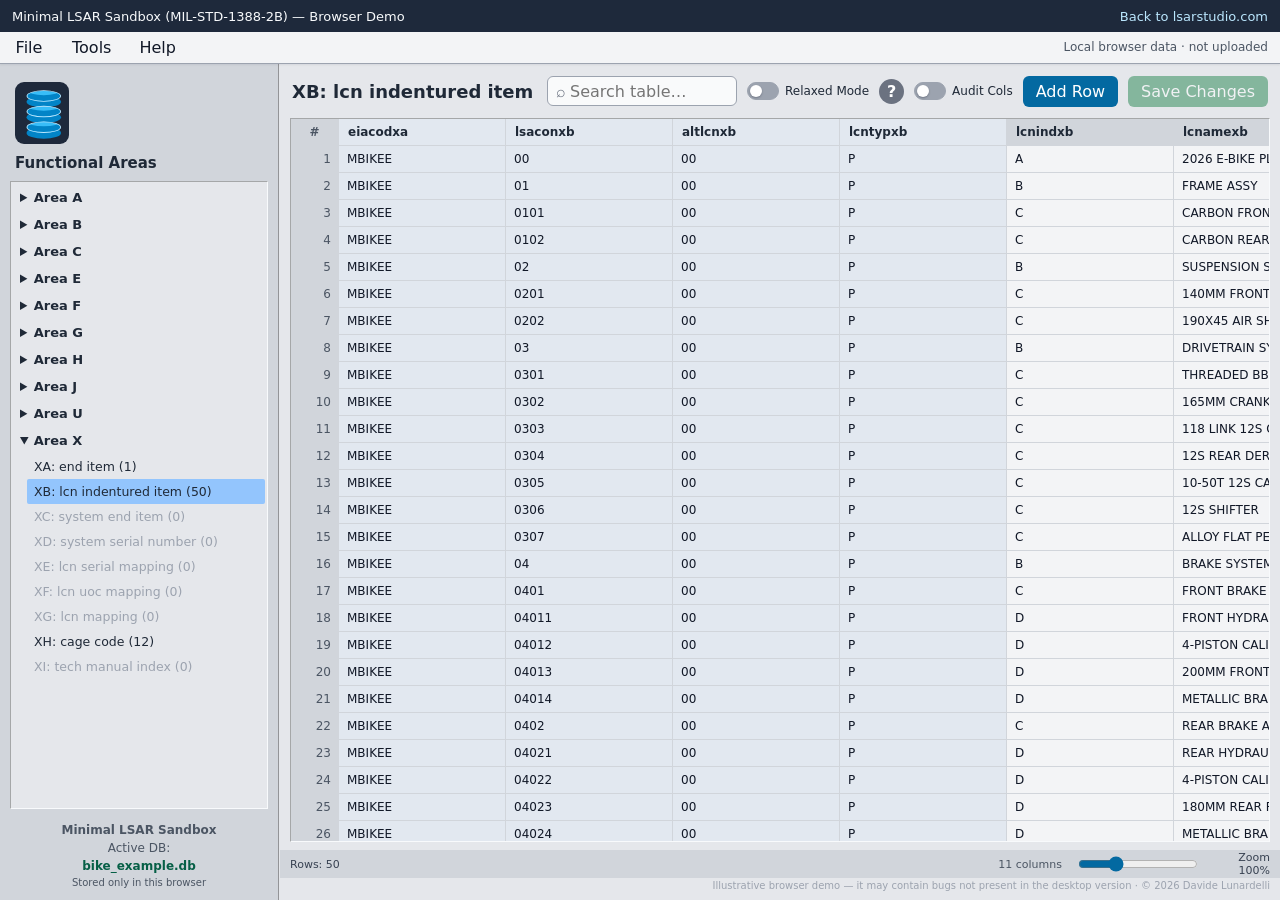
<file: demo/index.html>
<!doctype html>
<html lang="en">
<head>
  <meta charset="utf-8">
  <meta name="viewport" content="width=device-width, initial-scale=1">
  <meta name="description" content="Interactive browser demo of Minimal LSAR Sandbox using a private local SQLite database.">
  <title>Minimal LSAR Sandbox — Browser Demo</title>
  <link rel="icon" href="data:image/svg+xml,%3Csvg xmlns='http://www.w3.org/2000/svg' viewBox='0 0 64 64'%3E%3Crect width='64' height='64' rx='12' fill='%231e293b'/%3E%3Cellipse cx='32' cy='18' rx='20' ry='8' fill='%2338bdf8'/%3E%3Cpath d='M12 18v14c0 4 9 8 20 8s20-4 20-8V18M12 32v14c0 4 9 8 20 8s20-4 20-8V32' fill='none' stroke='%230284c7' stroke-width='6'/%3E%3C/svg%3E">
  <link rel="stylesheet" href="styles.css?v=20260831-3">
</head>
<body>
  <div id="loading-screen" class="loading-screen" role="status" aria-live="polite">
    <div class="loading-card">
      <div class="database-logo" aria-hidden="true"><i></i><i></i><i></i></div>
      <h1>Minimal LSAR Sandbox</h1>
      <p id="loading-message">Starting the local SQLite database…</p>
      <div class="loading-bar"><span></span></div>
    </div>
  </div>

  <div id="app" class="app-shell" hidden>
    <header class="window-header">
      <div class="window-title">Minimal LSAR Sandbox (MIL-STD-1388-2B) — Browser Demo</div>
      <a class="back-link" href="../">Back to lsarstudio.com</a>
    </header>

    <nav class="menu-bar" aria-label="Application menu">
      <div class="menu-root">
        <button class="menu-trigger" type="button" aria-expanded="false">File</button>
        <div class="menu-panel" hidden>
          <button type="button" data-action="new-blank">New Database…</button>
          <button type="button" data-action="load-db">Load Database…</button>
          <button type="button" data-action="download-db">Download Database…</button>
          <hr>
          <button type="button" data-action="import-flat">Import Flat File…</button>
          <button type="button" data-action="export-flat">Export Flat File…</button>
          <hr>
          <button type="button" data-action="reset-example">Reload Example Database…</button>
          <button class="danger-text" type="button" data-action="wipe-db">Wipe Current Database…</button>
        </div>
      </div>
      <div class="menu-root">
        <button class="menu-trigger" type="button" aria-expanded="false">Tools</button>
        <div class="menu-panel" hidden>
          <button type="button" data-action="lcn-tree">LCN Indenture Tree…</button>
        </div>
      </div>
      <div class="menu-root">
        <button class="menu-trigger" type="button" aria-expanded="false">Help</button>
        <div class="menu-panel" hidden>
          <button type="button" data-action="browser-demo-info">Browser Demo Information…</button>
          <a href="https://github.com/Davidoneo/minimal_lsar">Source Code…</a>
        </div>
      </div>
      <button id="mobile-tables" class="mobile-tables-button" type="button" aria-expanded="false">Tables</button>
      <span class="local-data-label">Local browser data · not uploaded</span>
    </nav>

    <div class="workspace">
      <aside id="sidebar" class="sidebar">
        <div class="brand-block">
          <div class="database-logo compact" aria-hidden="true"><i></i><i></i><i></i></div>
        </div>
        <h2>Functional Areas</h2>
        <div id="table-tree" class="table-tree" aria-label="LSAR tables"></div>
        <div class="active-database">
          <strong>Minimal LSAR Sandbox</strong>
          <span>Active DB:</span>
          <b id="active-db-name">Loading…</b>
          <small>Stored only in this browser</small>
        </div>
      </aside>

      <main class="main-panel">
        <div class="table-toolbar">
          <h1 id="table-title">Select a table</h1>
          <label class="search-box">
            <span aria-hidden="true">⌕</span>
            <input id="table-search" type="search" placeholder="Search table…" autocomplete="off" disabled>
          </label>
          <label class="switch-control relaxed-control">
            <input id="relaxed-mode" type="checkbox">
            <span>Relaxed Mode</span>
          </label>
          <button id="relaxed-info" class="round-help" type="button" title="Relaxed Mode information">?</button>
          <label class="switch-control audit-control">
            <input id="show-audit" type="checkbox">
            <span>Audit Cols</span>
          </label>
          <button id="add-row" class="add-row-button" type="button" disabled>Add Row</button>
          <button id="save-changes" class="save-button" type="button" disabled>Save Changes</button>
        </div>

        <div id="relation-banner" class="relation-banner" hidden>
          <span id="relation-description"></span>
          <button id="clear-relation" type="button">Show all rows</button>
        </div>

        <div id="grid-wrap" class="grid-wrap">
          <div class="empty-state">
            <div class="database-logo empty-logo" aria-hidden="true"><i></i><i></i><i></i></div>
            <h2>Select a table from the left panel</h2>
            <p>The example database is ready. Changes are saved in this browser only.</p>
          </div>
        </div>

        <div class="status-bar">
          <span id="row-status">Select a table</span>
          <span id="column-status"></span>
          <label class="zoom-control">
            <input id="grid-zoom" type="range" min="60" max="200" step="10" value="100">
            <span id="zoom-label">Zoom 100%</span>
          </label>
        </div>
        <footer title="Illustrative browser demo — it may contain bugs not present in the desktop version">Illustrative browser demo — it may contain bugs not present in the desktop version · © 2026 Davide Lunardelli</footer>
      </main>
    </div>
  </div>

  <div id="context-menu" class="context-menu" hidden>
    <button type="button" data-context="sort-asc">Sort A–Z</button>
    <button type="button" data-context="sort-desc">Sort Z–A</button>
    <hr>
    <button type="button" data-context="copy">Copy Selected Cells</button>
    <button type="button" data-context="paste-overwrite">Paste: Overwrite Cells</button>
    <button type="button" data-context="paste-insert">Paste: Insert Copied Rows</button>
    <button type="button" data-context="undo">Undo</button>
    <button type="button" data-context="redo">Redo</button>
    <hr>
    <button type="button" data-context="insert-above">Insert Blank Row Above</button>
    <button type="button" data-context="insert-below">Insert Blank Row Below</button>
    <button type="button" data-context="clear-cell">Clear Selected Cells</button>
    <button type="button" data-context="delete-row">Delete Selected Rows</button>
    <hr>
    <button type="button" data-context="go-parent">Go to Parent Record</button>
    <button type="button" data-context="show-children">Show Child Records</button>
  </div>

  <div id="modal-backdrop" class="modal-backdrop" hidden>
    <section id="modal" class="modal" role="dialog" aria-modal="true" aria-labelledby="modal-title">
      <header>
        <h2 id="modal-title"></h2>
        <button id="modal-close" type="button" aria-label="Close">×</button>
      </header>
      <div id="modal-body" class="modal-body"></div>
      <footer id="modal-actions" class="modal-actions"></footer>
    </section>
  </div>

  <div id="toast" class="toast" role="status" aria-live="polite" hidden></div>

  <input id="database-file" type="file" accept=".db,.sqlite,.sqlite3,application/vnd.sqlite3" hidden>
  <input id="flat-file" type="file" accept=".txt,text/plain" hidden>

  <script src="vendor/sql-wasm.js"></script>
  <script type="module" src="app.js?v=20260831-3"></script>
</body>
</html>
</file>
<file: demo/styles.css>
:root {
  color-scheme: light;
  font-family: "Segoe UI", Inter, system-ui, -apple-system, BlinkMacSystemFont, sans-serif;
  --slate-900: #1e293b;
  --slate-800: #334155;
  --panel: #d1d5db;
  --workspace: #e5e7eb;
  --grid: #f3f4f6;
  --line: #9ca3af;
  --muted: #6b7280;
  --text: #1f2937;
  --blue: #0284c7;
  --blue-dark: #0369a1;
  --selected: #93c5fd;
  --green: #107c41;
  --green-dark: #0b5c30;
  --danger: #991b1b;
  --warning: #fef08a;
  --invalid: #fdba74;
  --grid-scale: 1;
}

* { box-sizing: border-box; }

html,
body {
  width: 100%;
  height: 100%;
  margin: 0;
  overflow: hidden;
  background: #cbd5e1;
  color: var(--text);
}

button,
input {
  font: inherit;
}

button,
a {
  -webkit-tap-highlight-color: transparent;
}

[hidden] { display: none !important; }

.loading-screen {
  position: fixed;
  inset: 0;
  z-index: 1000;
  display: grid;
  place-items: center;
  background: radial-gradient(circle at 50% 30%, #263a55 0%, #111827 64%);
}

.loading-card {
  width: min(430px, calc(100% - 32px));
  padding: 38px;
  border: 1px solid rgba(148, 163, 184, 0.35);
  border-radius: 14px;
  background: rgba(15, 23, 42, 0.88);
  color: #f8fafc;
  text-align: center;
  box-shadow: 0 30px 70px rgba(0, 0, 0, 0.38);
}

.loading-card h1 {
  margin: 18px 0 8px;
  font-size: 1.55rem;
}

.loading-card p {
  margin: 0 0 22px;
  color: #cbd5e1;
}

.loading-bar {
  height: 5px;
  overflow: hidden;
  border-radius: 999px;
  background: #334155;
}

.loading-bar span {
  display: block;
  width: 45%;
  height: 100%;
  border-radius: inherit;
  background: #38bdf8;
  animation: loading 1.15s ease-in-out infinite alternate;
}

@keyframes loading {
  from { transform: translateX(-15%); }
  to { transform: translateX(140%); }
}

.database-logo {
  position: relative;
  width: 58px;
  height: 64px;
  margin: auto;
}

.database-logo i {
  position: absolute;
  left: 8px;
  width: 42px;
  height: 14px;
  border: 1px solid #bae6fd;
  border-radius: 50%;
  background: #38bdf8;
  box-shadow: inset 0 -7px 0 #0284c7, 0 7px 0 #0284c7;
}

.database-logo i:nth-child(1) { top: 4px; }
.database-logo i:nth-child(2) { top: 23px; }
.database-logo i:nth-child(3) { top: 42px; }

.database-logo.compact {
  width: 48px;
  height: 58px;
  margin: 0;
  transform: scale(0.82);
  transform-origin: left top;
}

.database-logo.empty-logo { opacity: 0.68; }

.app-shell {
  display: grid;
  grid-template-columns: minmax(0, 1fr);
  grid-template-rows: 32px 32px minmax(0, 1fr);
  width: 100%;
  height: 100%;
  min-width: 820px;
  background: var(--workspace);
}

.window-header {
  display: flex;
  align-items: center;
  justify-content: space-between;
  gap: 20px;
  padding: 0 12px;
  background: var(--slate-900);
  color: #f8fafc;
  font-size: 13px;
  user-select: none;
}

.window-title {
  flex: 1 1 0;
  min-width: 0;
  overflow: hidden;
  text-overflow: ellipsis;
  white-space: nowrap;
}

.back-link {
  flex: 0 0 auto;
  color: #bae6fd;
  text-decoration: none;
}

.back-link:hover { text-decoration: underline; }

.menu-bar {
  position: relative;
  z-index: 80;
  display: flex;
  align-items: stretch;
  border-bottom: 1px solid #9ca3af;
  background: #f3f4f6;
  box-shadow: 0 1px 2px rgba(15, 23, 42, 0.08);
}

.menu-root { position: relative; }

.menu-trigger {
  height: 100%;
  min-width: 58px;
  padding: 0 14px;
  border: 0;
  background: transparent;
  color: #111827;
  cursor: pointer;
}

.menu-trigger:hover,
.menu-trigger[aria-expanded="true"] {
  background: #dbeafe;
}

.menu-panel {
  position: absolute;
  top: calc(100% - 1px);
  left: 3px;
  z-index: 100;
  min-width: 230px;
  padding: 5px;
  border: 1px solid #9ca3af;
  border-radius: 3px;
  background: #f9fafb;
  box-shadow: 0 12px 28px rgba(15, 23, 42, 0.22);
}

.menu-panel button,
.menu-panel a {
  display: block;
  width: 100%;
  padding: 7px 14px;
  border: 0;
  border-radius: 2px;
  background: transparent;
  color: #111827;
  text-align: left;
  text-decoration: none;
  white-space: nowrap;
  cursor: pointer;
}

.menu-panel button:hover,
.menu-panel a:hover { background: #dbeafe; }
.menu-panel hr,
.context-menu hr { margin: 4px; border: 0; border-top: 1px solid #d1d5db; }
.menu-panel .danger-text { color: var(--danger); }

.local-data-label {
  margin-left: auto;
  padding: 8px 12px;
  color: #4b5563;
  font-size: 12px;
}

.mobile-tables-button {
  display: none;
  height: 100%;
  padding: 0 14px;
  border: 0;
  background: transparent;
  color: #111827;
  cursor: pointer;
}

.mobile-tables-button:hover,
.mobile-tables-button[aria-expanded="true"] { background: #dbeafe; }

.workspace {
  display: grid;
  grid-template-columns: 280px minmax(0, 1fr);
  min-height: 0;
}

.sidebar {
  display: grid;
  grid-template-rows: auto auto minmax(0, 1fr) auto;
  min-height: 0;
  padding: 18px 10px 12px;
  border-right: 2px groove #e5e7eb;
  background: var(--panel);
}

.brand-block {
  width: 54px;
  height: 62px;
  padding: 5px;
  margin-left: 5px;
  overflow: hidden;
  border-radius: 9px;
  background: var(--slate-900);
}

.sidebar h2 {
  margin: 10px 5px 9px;
  font-size: 15px;
}

.table-tree {
  min-height: 0;
  overflow: auto;
  padding: 2px;
  border: 1px inset #f8fafc;
  background: #e5e7eb;
  scrollbar-color: #9ca3af #e5e7eb;
}

.area-group { margin: 0; }

.area-group summary {
  padding: 6px 7px;
  font-weight: 600;
  font-size: 13px;
  cursor: pointer;
  user-select: none;
}

.area-tables {
  display: grid;
  padding: 0 0 3px 14px;
}

.table-link {
  padding: 5px 7px;
  overflow: hidden;
  border: 0;
  border-radius: 2px;
  background: transparent;
  color: var(--text);
  font-size: 12.5px;
  text-align: left;
  text-overflow: ellipsis;
  white-space: nowrap;
  cursor: pointer;
}

.table-link:hover { background: #dbeafe; }
.table-link.active { background: var(--selected); }
.table-link.empty { color: #9ca3af; }

.active-database {
  display: grid;
  gap: 4px;
  padding: 14px 6px 0;
  color: #4b5563;
  font-size: 12px;
  text-align: center;
}

.active-database b {
  overflow: hidden;
  color: #065f46;
  text-overflow: ellipsis;
}

.active-database small { font-weight: 400; }

.main-panel {
  display: grid;
  grid-template-areas:
    "toolbar"
    "relation"
    "grid"
    "status"
    "footer";
  grid-template-rows: auto auto minmax(0, 1fr) 28px 22px;
  min-width: 0;
  min-height: 0;
  background: var(--workspace);
}

.table-toolbar {
  grid-area: toolbar;
  display: flex;
  align-items: center;
  gap: 10px;
  min-height: 54px;
  padding: 9px 12px;
}

.table-toolbar h1 {
  min-width: 150px;
  margin: 0 auto 0 0;
  overflow: hidden;
  font-size: 18px;
  text-overflow: ellipsis;
  white-space: nowrap;
}

.search-box {
  display: flex;
  align-items: center;
  width: 190px;
  height: 30px;
  padding: 0 8px;
  border: 1px solid #9ca3af;
  border-radius: 6px;
  background: #f9fafb;
  color: #6b7280;
}

.search-box input {
  width: 100%;
  min-width: 0;
  padding: 4px;
  border: 0;
  outline: 0;
  background: transparent;
  color: var(--text);
}

.switch-control {
  display: inline-flex;
  align-items: center;
  gap: 6px;
  font-size: 12px;
  white-space: nowrap;
  cursor: pointer;
}

.switch-control input {
  position: relative;
  width: 32px;
  height: 18px;
  margin: 0;
  appearance: none;
  border: 1px solid #9ca3af;
  border-radius: 999px;
  background: #9ca3af;
  cursor: pointer;
  transition: background 0.15s ease, border-color 0.15s ease;
}

.switch-control input::before {
  content: "";
  position: absolute;
  top: 2px;
  left: 2px;
  width: 12px;
  height: 12px;
  border-radius: 50%;
  background: white;
  box-shadow: 0 1px 2px rgba(15, 23, 42, 0.3);
  transition: transform 0.15s ease;
}

.switch-control input:checked {
  border-color: var(--blue-dark);
  background: var(--blue-dark);
}

.switch-control input:checked::before {
  transform: translateX(14px);
}

.switch-control input:focus-visible {
  outline: 2px solid #2563eb;
  outline-offset: 2px;
}

.round-help {
  width: 25px;
  height: 25px;
  padding: 0;
  border: 0;
  border-radius: 50%;
  background: #6b7280;
  color: white;
  font-weight: 700;
  cursor: pointer;
}

.add-row-button,
.save-button,
.primary-button,
.secondary-button,
.danger-button {
  min-height: 30px;
  padding: 6px 13px;
  border: 0;
  border-radius: 6px;
  color: white;
  cursor: pointer;
}

.add-row-button { background: var(--blue-dark); }
.add-row-button:hover { background: #075985; }
.add-row-button:disabled,
.save-button:disabled { opacity: 0.45; cursor: default; }
.save-button,
.primary-button { background: var(--green); }
.save-button:hover,
.primary-button:hover { background: var(--green-dark); }
.secondary-button { background: #4b5563; }
.secondary-button:hover { background: #374151; }
.danger-button { background: var(--danger); }

.relation-banner {
  grid-area: relation;
  display: flex;
  align-items: center;
  justify-content: space-between;
  gap: 12px;
  margin: 0 10px 7px;
  padding: 7px 11px;
  border: 1px solid #f59e0b;
  border-radius: 6px;
  background: #fffbeb;
  color: #92400e;
  font-size: 12px;
}

.relation-banner button {
  border: 0;
  background: transparent;
  color: #92400e;
  font-weight: 600;
  cursor: pointer;
}

.grid-wrap {
  grid-area: grid;
  position: relative;
  min-width: 0;
  min-height: 0;
  margin: 0 10px 8px;
  overflow: auto;
  border: 1px inset #f8fafc;
  background: var(--grid);
  scrollbar-color: #9ca3af #e5e7eb;
}

.empty-state {
  display: grid;
  place-items: center;
  align-content: center;
  min-height: 100%;
  padding: 30px;
  color: #64748b;
  text-align: center;
}

.empty-state h2 { margin: 16px 0 4px; color: #374151; font-size: 17px; }
.empty-state p { margin: 0; font-size: 13px; }

.data-grid {
  width: max-content;
  min-width: 100%;
  border-spacing: 0;
  border-collapse: separate;
  font-size: calc(12px * var(--grid-scale));
  user-select: none;
}

.data-grid th,
.data-grid td {
  height: calc(27px * var(--grid-scale));
  padding: 0;
  border-right: 1px solid #d1d5db;
  border-bottom: 1px solid #d1d5db;
  background: var(--grid);
}

.data-grid thead th {
  position: sticky;
  top: 0;
  z-index: 20;
  min-width: calc(135px * var(--grid-scale));
  padding: 5px 9px;
  background: var(--panel);
  color: var(--text);
  font-weight: 600;
  text-align: left;
  white-space: nowrap;
  cursor: pointer;
}

.data-grid .row-index {
  position: sticky;
  left: 0;
  z-index: 15;
  width: 48px;
  min-width: 48px;
  padding: 0 7px;
  background: var(--panel);
  color: #4b5563;
  text-align: right;
  user-select: none;
  cursor: pointer;
}

.data-grid thead .row-index { z-index: 30; text-align: center; }

.data-grid td.required-column,
.data-grid th.required-column { background: #e2e8f0; }

.data-grid tr.new-row td { background: #fef9c3; }
.data-grid td.grid-selected { background: #bfdbfe; }
.data-grid td.grid-active { box-shadow: inset 0 0 0 2px #2563eb; }
.data-grid .grid-heading-selected { background: #93c5fd; color: #1f2937; }
.data-grid tr.invalid-row td { background: var(--invalid); }
.data-grid tr.invalid-row td.grid-selected {
  background: var(--invalid);
  box-shadow: inset 0 0 0 2px #2563eb;
}

.cell-input {
  width: 100%;
  min-width: calc(135px * var(--grid-scale));
  height: 100%;
  padding: 3px 7px;
  border: 1px solid transparent;
  outline: 0;
  background: transparent;
  color: #111827;
  user-select: text;
}

.cell-input:focus {
  border-color: #2563eb;
  background: #eff6ff;
  box-shadow: inset 0 0 0 1px #2563eb;
}

.data-grid tr.invalid-row .cell-input:focus { background: #ffedd5; }

.status-bar {
  grid-area: status;
  display: flex;
  align-items: center;
  gap: 14px;
  min-width: 0;
  padding: 2px 10px;
  overflow: hidden;
  background: var(--panel);
  color: #374151;
  font-size: 11px;
}

#row-status { flex: 0 0 auto; }
#row-status.dirty { color: #b45309; font-weight: 600; }
#column-status {
  min-width: 0;
  margin-left: auto;
  overflow: hidden;
  color: #4b5563;
  text-overflow: ellipsis;
  white-space: nowrap;
}

.zoom-control {
  display: flex;
  align-items: center;
  gap: 8px;
  flex: 0 0 auto;
}

.zoom-control input { width: 120px; accent-color: var(--blue-dark); }
.zoom-control span { width: 62px; text-align: right; }

.main-panel > footer {
  grid-area: footer;
  overflow: hidden;
  padding: 2px 10px;
  color: #9ca3af;
  font-size: 10px;
  text-align: right;
  text-overflow: ellipsis;
  white-space: nowrap;
}

.context-menu {
  position: fixed;
  z-index: 300;
  min-width: 220px;
  max-height: calc(100vh - 8px);
  overflow-y: auto;
  padding: 5px;
  border: 1px solid #9ca3af;
  border-radius: 4px;
  background: #f9fafb;
  box-shadow: 0 15px 35px rgba(15, 23, 42, 0.24);
}

.context-menu button {
  display: block;
  width: 100%;
  padding: 7px 12px;
  border: 0;
  background: transparent;
  color: #111827;
  text-align: left;
  cursor: pointer;
}

.context-menu button:hover { background: #dbeafe; }
.context-menu button:disabled { opacity: 0.42; cursor: default; }
.context-menu button:disabled:hover { background: transparent; }

.modal-backdrop {
  position: fixed;
  inset: 0;
  z-index: 500;
  display: grid;
  place-items: center;
  padding: 20px;
  background: rgba(15, 23, 42, 0.54);
}

.modal {
  display: grid;
  grid-template-rows: auto minmax(0, 1fr) auto;
  width: min(620px, 100%);
  max-height: min(760px, calc(100vh - 40px));
  overflow: hidden;
  border: 1px solid #9ca3af;
  border-radius: 10px;
  background: #f3f4f6;
  box-shadow: 0 30px 70px rgba(15, 23, 42, 0.34);
}

.modal.wide { width: min(900px, 100%); }

.modal > header {
  display: flex;
  align-items: center;
  justify-content: space-between;
  padding: 13px 17px;
  background: var(--slate-900);
  color: #f8fafc;
}

.modal > header h2 { margin: 0; font-size: 17px; }
.modal > header button {
  width: 30px;
  height: 30px;
  border: 0;
  border-radius: 50%;
  background: rgba(255, 255, 255, 0.12);
  color: white;
  font-size: 22px;
  cursor: pointer;
}

.modal-body {
  overflow: auto;
  padding: 18px;
  color: #374151;
  font-size: 14px;
  line-height: 1.5;
}

.modal-body p:first-child { margin-top: 0; }
.modal-body p:last-child { margin-bottom: 0; }
.modal-body code { padding: 2px 4px; border-radius: 3px; background: #e5e7eb; }

.save-error-details ol {
  margin: 14px 0 0;
  padding-left: 42px;
}

.save-error-details li {
  margin: 5px 0;
  padding-left: 4px;
  color: #7c2d12;
}

.modal-actions {
  display: flex;
  justify-content: flex-end;
  gap: 9px;
  padding: 12px 17px;
  border-top: 1px solid #d1d5db;
  background: #e5e7eb;
}

.export-list {
  display: grid;
  gap: 12px;
}

.export-area {
  padding: 10px;
  border: 1px solid #d1d5db;
  border-radius: 6px;
  background: #f9fafb;
}

.export-area > strong { display: block; margin-bottom: 7px; }
.export-area label { display: block; margin: 4px 0; }
.export-area input { accent-color: var(--green); }

.choice-list { display: grid; gap: 8px; }
.choice-list button {
  padding: 10px 12px;
  border: 1px solid #cbd5e1;
  border-radius: 6px;
  background: white;
  color: #1f2937;
  text-align: left;
  cursor: pointer;
}
.choice-list button:hover { border-color: #60a5fa; background: #eff6ff; }

.lcn-groups { display: grid; gap: 14px; }
.lcn-group {
  padding: 10px;
  border: 1px solid #d1d5db;
  border-radius: 6px;
  background: white;
}
.lcn-group > strong { display: block; margin-bottom: 8px; }
.lcn-tree,
.lcn-tree ul { margin: 0; padding-left: 20px; list-style: none; }
.lcn-tree { padding-left: 0; }
.lcn-tree button {
  padding: 3px 5px;
  border: 0;
  border-radius: 3px;
  background: transparent;
  color: #1f2937;
  text-align: left;
  cursor: pointer;
}
.lcn-tree button:hover { background: #dbeafe; }

.toast {
  position: fixed;
  right: 20px;
  bottom: 20px;
  z-index: 700;
  max-width: min(430px, calc(100% - 40px));
  padding: 12px 16px;
  border-radius: 8px;
  background: #1f2937;
  color: white;
  box-shadow: 0 12px 35px rgba(15, 23, 42, 0.28);
  font-size: 13px;
}

.toast.error { background: #991b1b; }

@media (max-width: 1050px) {
  .workspace { grid-template-columns: 230px minmax(0, 1fr); }
  .table-toolbar {
    display: grid;
    grid-template-columns: minmax(150px, 1fr) 155px auto auto auto auto auto;
    gap: 7px;
  }
  .search-box { width: 155px; }
  .zoom-control input { width: 80px; }
}

@media (max-width: 900px) {
  .table-toolbar {
    grid-template-columns: minmax(145px, 1fr) auto auto auto auto auto;
    grid-template-areas:
      "title title title title title title"
      "search relaxed help audit add save";
    row-gap: 8px;
  }
  .table-toolbar h1 { grid-area: title; }
  .search-box { grid-area: search; width: 100%; }
  .relaxed-control { grid-area: relaxed; }
  #relaxed-info { grid-area: help; }
  .audit-control { grid-area: audit; }
  #add-row { grid-area: add; }
  #save-changes { grid-area: save; }
}

@media (max-width: 820px) {
  .app-shell { min-width: 0; min-height: 600px; }
  .local-data-label { display: none; }
  .mobile-tables-button { display: block; }
  .workspace { grid-template-columns: minmax(0, 1fr); }
  .sidebar {
    position: fixed;
    top: 64px;
    bottom: 0;
    left: 0;
    z-index: 190;
    width: min(300px, 86vw);
    visibility: hidden;
    box-shadow: 14px 0 35px rgba(15, 23, 42, 0.3);
    transform: translateX(-105%);
    transition: transform 0.18s ease, visibility 0.18s ease;
  }
  .sidebar.mobile-open {
    visibility: visible;
    transform: translateX(0);
  }
  .main-panel { grid-column: 1; }
}

@media (max-width: 600px) {
  .window-header { gap: 10px; }
  .window-title { font-size: 11px; }
  .back-link { font-size: 11px; }
  .table-toolbar {
    grid-template-columns: minmax(0, 1fr) auto auto auto;
    grid-template-areas:
      "title title title title"
      "search search add save"
      "relaxed help audit audit";
  }
  .table-toolbar h1 { min-width: 0; }
  .search-box { min-width: 135px; }
  .add-row-button,
  .save-button { justify-self: end; }
  #column-status { display: none; }
  .status-bar { gap: 8px; }
  .zoom-control { margin-left: auto; }
  .zoom-control input { width: 64px; }
  .zoom-control span { width: 58px; }
  .modal-actions { flex-wrap: wrap; }
  .modal-actions button { flex: 1 1 150px; }
}
</file>
